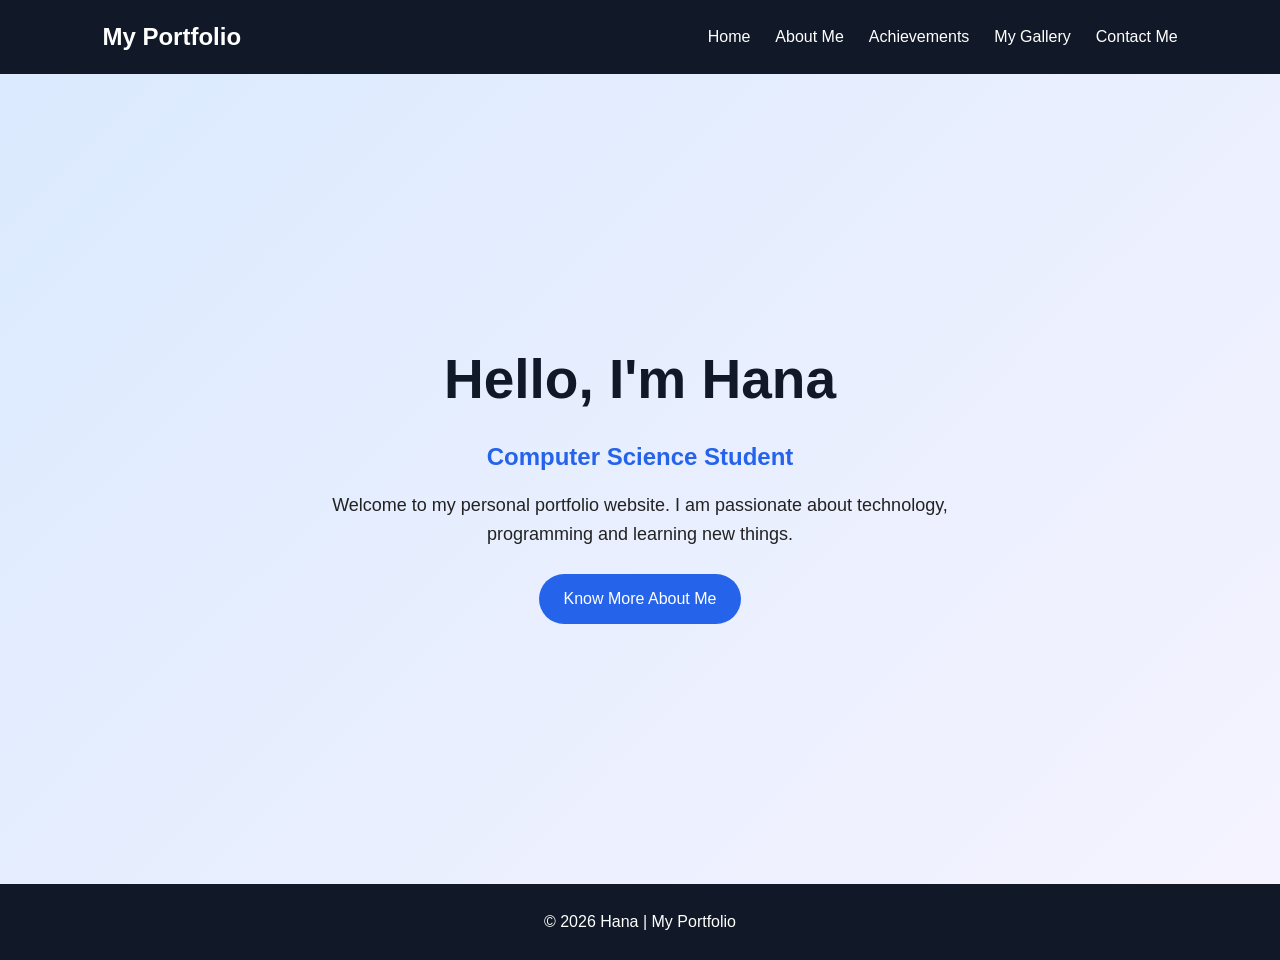
<file: index.html>
<!DOCTYPE html>
<html lang="en">

<head>
    <meta charset="UTF-8">
    <meta name="viewport" content="width=device-width, initial-scale=1.0">

    <title>My Portfolio</title>

    <link rel="stylesheet" href="style.css">
</head>

<body>

<nav>
    <div class="logo">My Portfolio</div>

    <ul>
        <li><a href="index.html">Home</a></li>
        <li><a href="about.html">About Me</a></li>
        <li><a href="achievements.html">Achievements</a></li>
        <li><a href="gallery.html">My Gallery</a></li>
        <li><a href="contact.html">Contact Me</a></li>
    </ul>
</nav>

<section class="hero">

    <div class="hero-content">

        <h1>Hello, I'm Hana</h1>

        <h2>Computer Science Student</h2>

        <p>
            Welcome to my personal portfolio website.
            I am passionate about technology, programming
            and learning new things.
        </p>

        <a href="about.html" class="btn">
            Know More About Me
        </a>

    </div>

</section>

<footer>
    <p>© 2026 Hana | My Portfolio</p>
</footer>

</body>
</html>
</file>
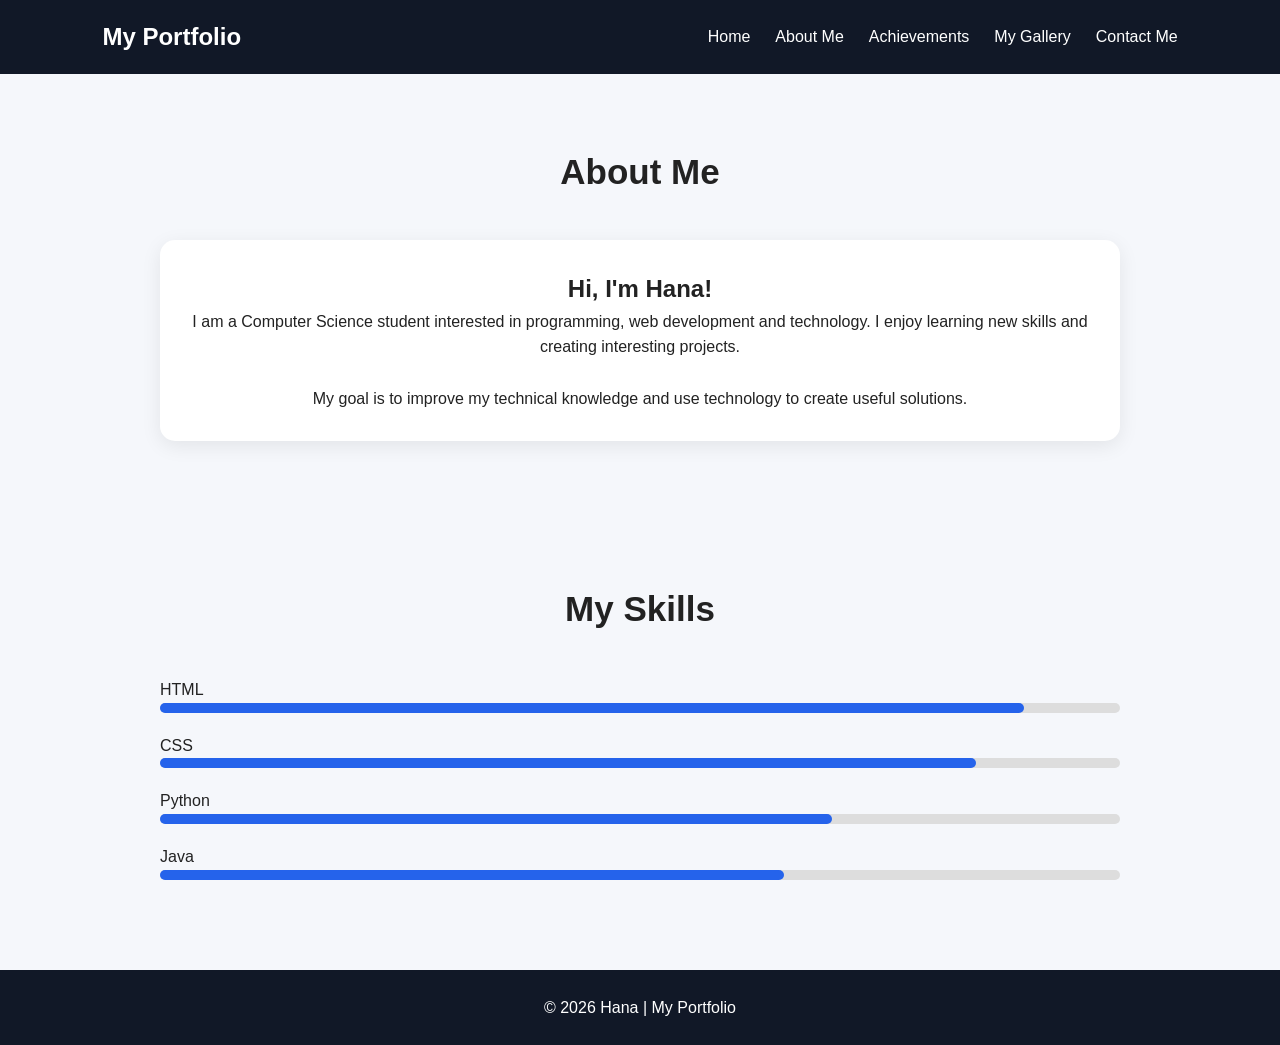
<file: about.html>
<!DOCTYPE html>
<html lang="en">

<head>
    <meta charset="UTF-8">
    <meta name="viewport" content="width=device-width, initial-scale=1.0">

    <title>About Me</title>

    <link rel="stylesheet" href="style.css">
</head>

<body>

<nav>
    <div class="logo">My Portfolio</div>

    <ul>
        <li><a href="index.html">Home</a></li>
        <li><a href="about.html">About Me</a></li>
        <li><a href="achievements.html">Achievements</a></li>
        <li><a href="gallery.html">My Gallery</a></li>
        <li><a href="contact.html">Contact Me</a></li>
    </ul>
</nav>

<section class="container">

    <h1 class="title">About Me</h1>

    <div class="card">

        <h2>Hi, I'm Hana!</h2>

        <p>
            I am a Computer Science student interested in
            programming, web development and technology.
            I enjoy learning new skills and creating
            interesting projects.
        </p>

        <br>

        <p>
            My goal is to improve my technical knowledge
            and use technology to create useful solutions.
        </p>

    </div>

</section>

<section class="container">

    <h2 class="title">My Skills</h2>

    <div class="skill">
        <p>HTML</p>
        <div class="skill-bar">
            <div class="skill-fill" style="width:90%"></div>
        </div>
    </div>

    <div class="skill">
        <p>CSS</p>
        <div class="skill-bar">
            <div class="skill-fill" style="width:85%"></div>
        </div>
    </div>

    <div class="skill">
        <p>Python</p>
        <div class="skill-bar">
            <div class="skill-fill" style="width:70%"></div>
        </div>
    </div>

    <div class="skill">
        <p>Java</p>
        <div class="skill-bar">
            <div class="skill-fill" style="width:65%"></div>
        </div>
    </div>

</section>

<footer>
    <p>© 2026 Hana | My Portfolio</p>
</footer>

</body>
</html>
</file>
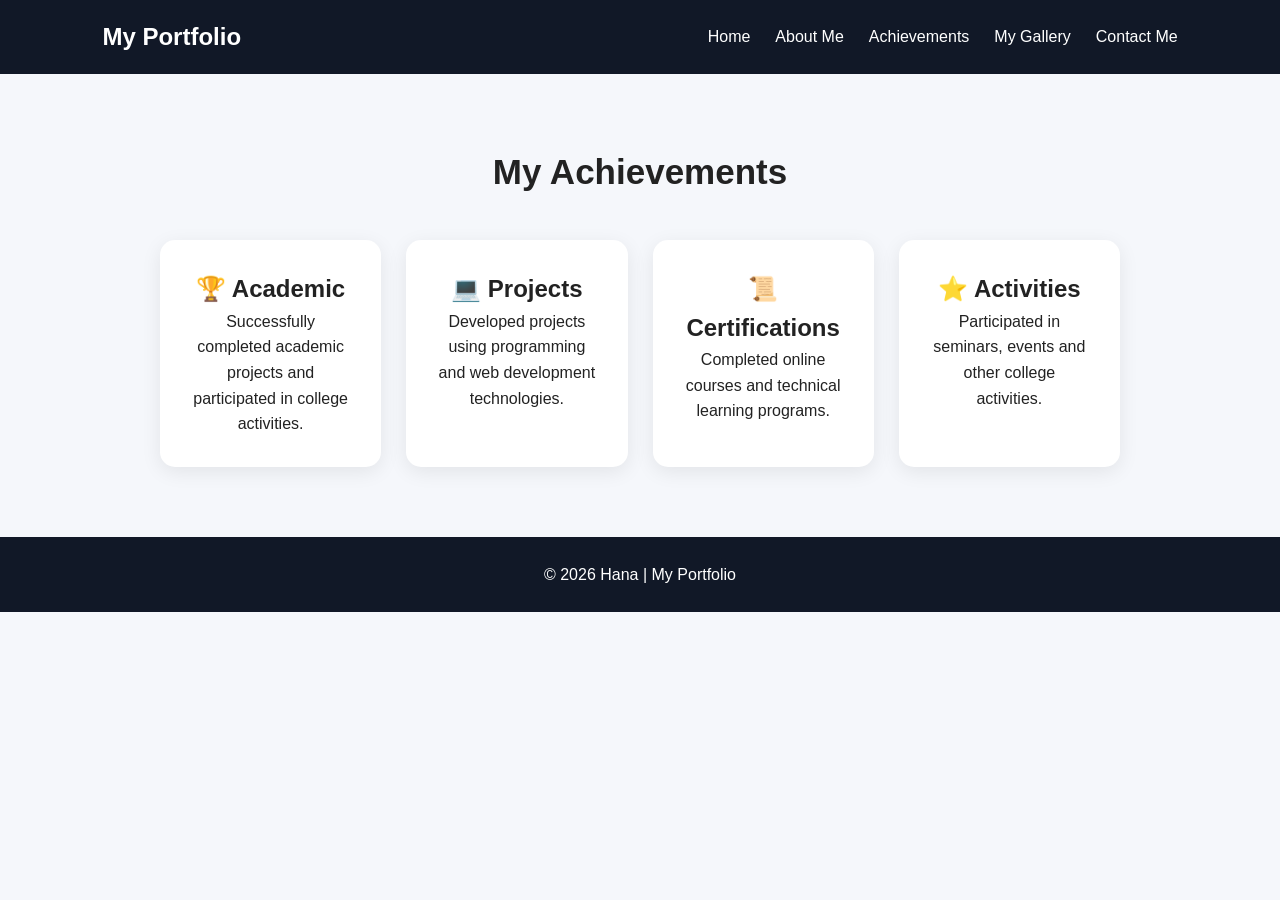
<file: achievements.html>
<!DOCTYPE html>
<html lang="en">

<head>
    <meta charset="UTF-8">
    <meta name="viewport" content="width=device-width, initial-scale=1.0">

    <title>Achievements</title>

    <link rel="stylesheet" href="style.css">
</head>

<body>

<nav>
    <div class="logo">My Portfolio</div>

    <ul>
        <li><a href="index.html">Home</a></li>
        <li><a href="about.html">About Me</a></li>
        <li><a href="achievements.html">Achievements</a></li>
        <li><a href="gallery.html">My Gallery</a></li>
        <li><a href="contact.html">Contact Me</a></li>
    </ul>
</nav>

<section class="container">

    <h1 class="title">My Achievements</h1>

    <div class="cards">

        <div class="card">
            <h2>🏆 Academic</h2>
            <p>
                Successfully completed academic projects
                and participated in college activities.
            </p>
        </div>

        <div class="card">
            <h2>💻 Projects</h2>
            <p>
                Developed projects using programming
                and web development technologies.
            </p>
        </div>

        <div class="card">
            <h2>📜 Certifications</h2>
            <p>
                Completed online courses and technical
                learning programs.
            </p>
        </div>

        <div class="card">
            <h2>⭐ Activities</h2>
            <p>
                Participated in seminars, events and
                other college activities.
            </p>
        </div>

    </div>

</section>

<footer>
    <p>© 2026 Hana | My Portfolio</p>
</footer>

</body>
</html>
</file>
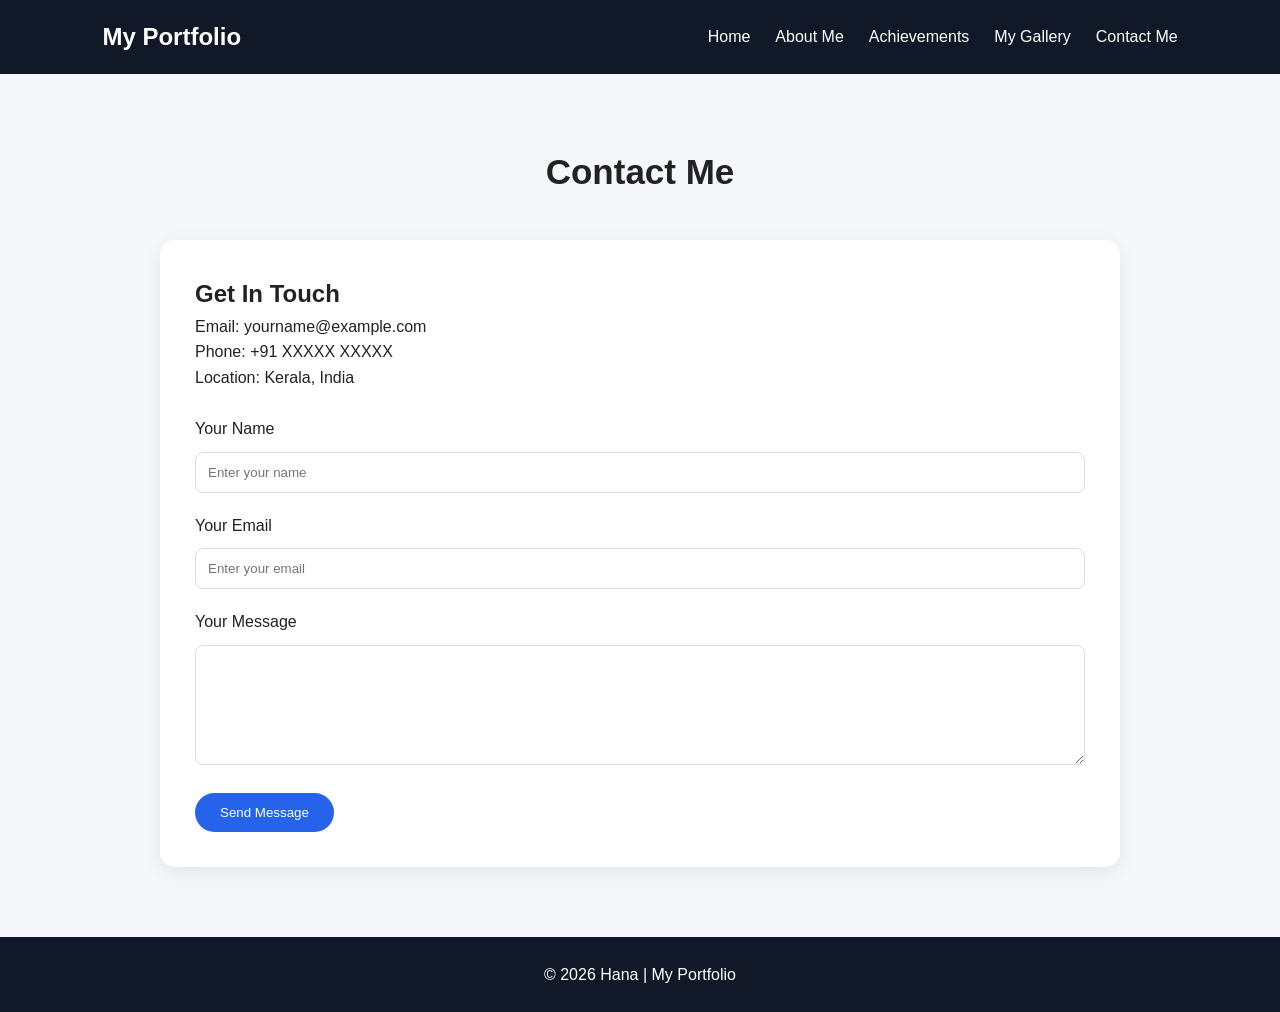
<file: contact.html>
<!DOCTYPE html>
<html lang="en">

<head>
    <meta charset="UTF-8">
    <meta name="viewport" content="width=device-width, initial-scale=1.0">

    <title>Contact Me</title>

    <link rel="stylesheet" href="style.css">
</head>

<body>

<nav>
    <div class="logo">My Portfolio</div>

    <ul>
        <li><a href="index.html">Home</a></li>
        <li><a href="about.html">About Me</a></li>
        <li><a href="achievements.html">Achievements</a></li>
        <li><a href="gallery.html">My Gallery</a></li>
        <li><a href="contact.html">Contact Me</a></li>
    </ul>
</nav>

<section class="container">

    <h1 class="title">Contact Me</h1>

    <div class="contact-box">

        <h2>Get In Touch</h2>

        <p>Email: yourname@example.com</p>

        <p>Phone: +91 XXXXX XXXXX</p>

        <p>Location: Kerala, India</p>

        <br>

        <form>

            <label>Your Name</label>

            <input type="text"
                   placeholder="Enter your name">

            <label>Your Email</label>

            <input type="email"
                   placeholder="Enter your email">

            <label>Your Message</label>

            <textarea
                placeholder="Enter your message">
            </textarea>

            <button type="submit">
                Send Message
            </button>

        </form>

    </div>

</section>

<footer>
    <p>© 2026 Hana | My Portfolio</p>
</footer>

</body>
</html>
</file>
<file: style.css>
* {
    margin: 0;
    padding: 0;
    box-sizing: border-box;
}

html {
    scroll-behavior: smooth;
}

body {
    font-family: Arial, sans-serif;
    background: #f5f7fb;
    color: #222;
    line-height: 1.6;
}

/* Navigation */

nav {
    background: #111827;
    padding: 18px 8%;
    display: flex;
    justify-content: space-between;
    align-items: center;
    position: sticky;
    top: 0;
    z-index: 1000;
}

.logo {
    color: white;
    font-size: 24px;
    font-weight: bold;
}

nav ul {
    list-style: none;
    display: flex;
    gap: 25px;
}

nav ul li a {
    color: white;
    text-decoration: none;
    transition: 0.3s;
}

nav ul li a:hover {
    color: #60a5fa;
}

/* Home */

.hero {
    min-height: 90vh;
    display: flex;
    justify-content: center;
    align-items: center;
    text-align: center;
    padding: 40px 20px;
    background: linear-gradient(135deg, #dbeafe, #f5f3ff);
}

.hero-content {
    animation: fadeIn 1.2s ease;
}

.hero h1 {
    font-size: 55px;
    color: #111827;
}

.hero h2 {
    color: #2563eb;
    margin: 15px 0;
}

.hero p {
    max-width: 650px;
    font-size: 18px;
}

.btn {
    display: inline-block;
    margin-top: 25px;
    padding: 12px 25px;
    background: #2563eb;
    color: white;
    text-decoration: none;
    border-radius: 25px;
    transition: 0.3s;
}

.btn:hover {
    transform: scale(1.05);
}

/* Sections */

.container {
    max-width: 1000px;
    margin: auto;
    padding: 70px 20px;
}

.title {
    text-align: center;
    font-size: 35px;
    margin-bottom: 40px;
}

/* Cards */

.cards {
    display: grid;
    grid-template-columns:
        repeat(auto-fit, minmax(220px, 1fr));
    gap: 25px;
}

.card {
    background: white;
    padding: 30px;
    border-radius: 15px;
    text-align: center;
    box-shadow: 0 5px 20px rgba(0,0,0,0.08);
    transition: 0.3s;
}

.card:hover {
    transform: translateY(-8px);
}

/* Skills */

.skill {
    margin-bottom: 20px;
}

.skill-bar {
    background: #ddd;
    height: 10px;
    border-radius: 10px;
}

.skill-fill {
    height: 100%;
    background: #2563eb;
    border-radius: 10px;
}

/* Gallery */

.gallery {
    display: grid;
    grid-template-columns:
        repeat(auto-fit, minmax(220px, 1fr));
    gap: 20px;
}

.gallery img {
    width: 100%;
    height: 220px;
    object-fit: cover;
    border-radius: 15px;
    transition: 0.4s;
}

.gallery img:hover {
    transform: scale(1.05);
}

/* Contact */

.contact-box {
    background: white;
    padding: 35px;
    border-radius: 15px;
    box-shadow: 0 5px 20px rgba(0,0,0,0.08);
}

input,
textarea {
    width: 100%;
    padding: 12px;
    margin: 10px 0 20px;
    border: 1px solid #ddd;
    border-radius: 8px;
}

textarea {
    height: 120px;
}

button {
    background: #2563eb;
    color: white;
    padding: 12px 25px;
    border: none;
    border-radius: 25px;
    cursor: pointer;
}

/* Footer */

footer {
    background: #111827;
    color: white;
    text-align: center;
    padding: 25px;
}

/* Animation */

@keyframes fadeIn {
    from {
        opacity: 0;
        transform: translateY(20px);
    }

    to {
        opacity: 1;
        transform: translateY(0);
    }
}

/* Mobile */

@media (max-width: 700px) {

    nav {
        flex-direction: column;
        gap: 15px;
    }

    nav ul {
        flex-wrap: wrap;
        justify-content: center;
        gap: 12px;
    }

    .hero h1 {
        font-size: 38px;
    }
}
</file>
